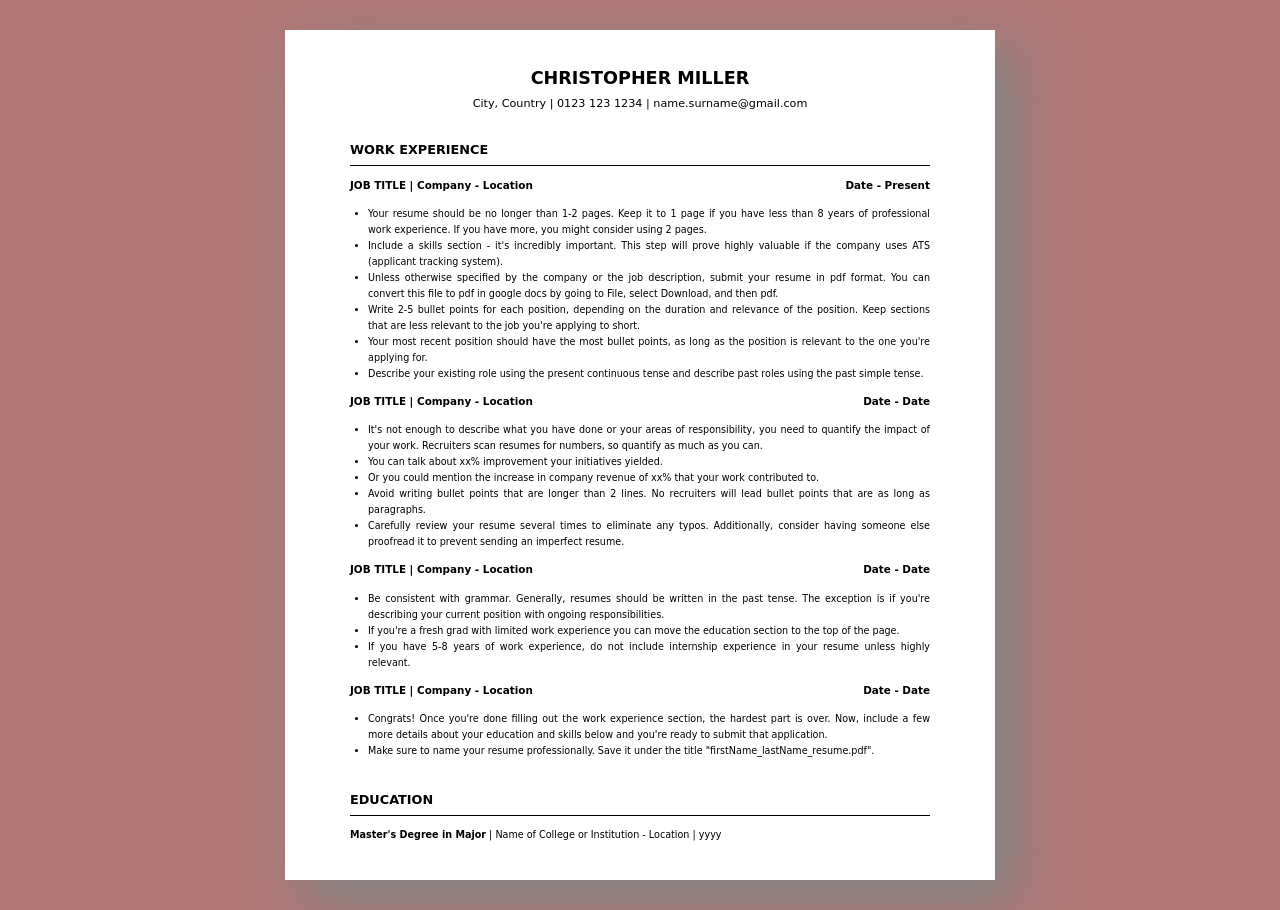
<file: cv.html>
<!doctype html>
<html lang="en">
    <head>
        <meta charset="UTF-8" />
        <meta name="viewport" content="width=device-width, initial-scale=1.0" />
        <title>CV Page</title>
        <link rel="stylesheet" href="./css/reset.css" />
        <link rel="stylesheet" href="./css/styles.css" />
    </head>
    <body>
        <div class="cv-container">
            <div class="cv-wrapper">
                <div class="cv-header">
                    <h1>Christopher Miller</h1>
                    <p>
                        City, Country | 0123 123 1234 | name.surname@gmail.com
                    </p>
                </div>
                <div class="category">
                    <h2>Work Experience</h2>
                    <section>
                        <div class="job-title">
                            <strong
                                ><span class="job">Job Title</span> | Company -
                                Location</strong
                            >
                            <strong>Date - Present</strong>
                        </div>
                        <ul>
                            <li>
                                Your resume should be no longer than 1-2 pages.
                                Keep it to 1 page if you have less than 8 years
                                of professional work experience. If you have
                                more, you might consider using 2 pages.
                            </li>
                            <li>
                                Include a skills section - it's incredibly
                                important. This step will prove highly valuable
                                if the company uses ATS (applicant tracking
                                system).
                            </li>
                            <li>
                                Unless otherwise specified by the company or the
                                job description, submit your resume in pdf
                                format. You can convert this file to pdf in
                                google docs by going to File, select Download,
                                and then pdf.
                            </li>
                            <li>
                                Write 2-5 bullet points for each position,
                                depending on the duration and relevance of the
                                position. Keep sections that are less relevant
                                to the job you're applying to short.
                            </li>
                            <li>
                                Your most recent position should have the most
                                bullet points, as long as the position is
                                relevant to the one you're applying for.
                            </li>
                            <li>
                                Describe your existing role using the present
                                continuous tense and describe past roles using
                                the past simple tense.
                            </li>
                        </ul>
                    </section>

                    <section>
                        <div class="job-title">
                            <strong
                                ><span class="job">Job Title</span> | Company -
                                Location</strong
                            >
                            <strong>Date - Date</strong>
                        </div>
                        <ul>
                            <li>
                                It's not enough to describe what you have done
                                or your areas of responsibility, you need to
                                quantify the impact of your work. Recruiters
                                scan resumes for numbers, so quantify as much as
                                you can.
                            </li>
                            <li>
                                You can talk about xx% improvement your
                                initiatives yielded.
                            </li>
                            <li>
                                Or you could mention the increase in company
                                revenue of xx% that your work contributed to.
                            </li>
                            <li>
                                Avoid writing bullet points that are longer than
                                2 lines. No recruiters will lead bullet points
                                that are as long as paragraphs.
                            </li>
                            <li>
                                Carefully review your resume several times to
                                eliminate any typos. Additionally, consider
                                having someone else proofread it to prevent
                                sending an imperfect resume.
                            </li>
                        </ul>
                    </section>

                    <section>
                        <div class="job-title">
                            <strong
                                ><span class="job">Job Title</span> | Company -
                                Location</strong
                            >
                            <strong>Date - Date</strong>
                        </div>
                        <ul>
                            <li>
                                Be consistent with grammar. Generally, resumes
                                should be written in the past tense. The
                                exception is if you're describing your current
                                position with ongoing responsibilities.
                            </li>
                            <li>
                                If you're a fresh grad with limited work
                                experience you can move the education section to
                                the top of the page.
                            </li>
                            <li>
                                If you have 5-8 years of work experience, do not
                                include internship experience in your resume
                                unless highly relevant.
                            </li>
                        </ul>
                    </section>

                    <section>
                        <div class="job-title">
                            <strong
                                ><span class="job">Job Title</span> | Company -
                                Location</strong
                            >
                            <strong>Date - Date</strong>
                        </div>
                        <ul>
                            <li>
                                Congrats! Once you're done filling out the work
                                experience section, the hardest part is over.
                                Now, include a few more details about your
                                education and skills below and you're ready to
                                submit that application.
                            </li>
                            <li>
                                Make sure to name your resume professionally.
                                Save it under the title
                                "firstName_lastName_resume.pdf".
                            </li>
                        </ul>
                    </section>
                </div>
                <div class="category">
                    <h2>Education</h2>
                    <div class="degree">
                        <p>
                            <strong>Master's Degree in Major</strong> | Name of
                            College or Institution - Location | <i>yyyy</i>
                        </p>
                    </div>
                </div>
            </div>
        </div>
    </body>
</html>
</file>
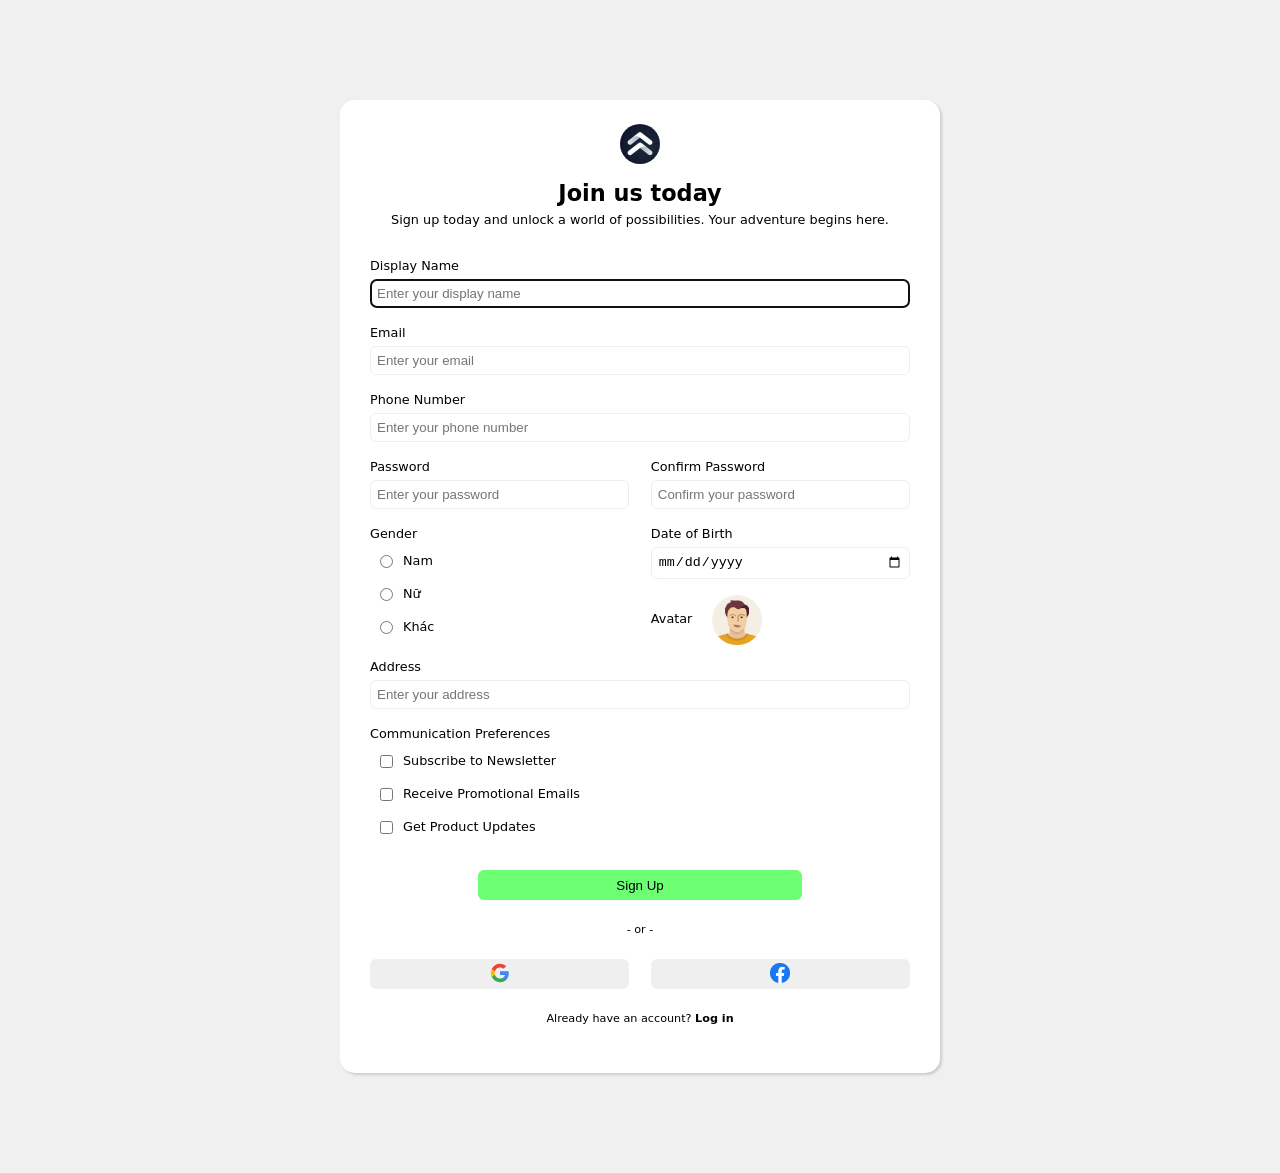
<file: form.html>
<!doctype html>
<html lang="en">
    <head>
        <meta charset="UTF-8" />
        <meta name="viewport" content="width=device-width, initial-scale=1.0" />
        <title>Register</title>

        <link rel="stylesheet" href="./css/reset.css" />
        <link rel="stylesheet" href="./css/styles.css" />
    </head>
    <body>
        <div class="reg-container">
            <div class="reg-wrapper">
                <div class="reg-header">
                    <img src="./img/img-logo.webp" alt="Logo" />
                    <h1>Join us today</h1>
                    <p>
                        Sign up today and unlock a world of possibilities. Your
                        adventure begins here.
                    </p>
                </div>
                <div class="reg-form">
                    <form
                        enctype="multipart/form-data"
                        autocomplete="off"
                        action="https://api-gateway.fullstack.edu.vn/action_page.php"
                    >
                        <div class="form-group">
                            <label>
                                Display Name
                                <input
                                    type="text"
                                    placeholder="Enter your display name"
                                    name="display-name"
                                    spellcheck="false"
                                    required
                                    autofocus
                                />
                            </label>
                        </div>
                        <div class="form-group">
                            <label>
                                Email
                                <input
                                    type="email"
                                    placeholder="Enter your email"
                                    name="email"
                                    spellcheck="false"
                                    required
                                />
                            </label>
                        </div>
                        <div class="form-group">
                            <label>
                                Phone Number
                                <input
                                    type="tel"
                                    placeholder="Enter your phone number"
                                    name="phone"
                                    spellcheck="false"
                                    required
                                />
                            </label>
                        </div>
                        <div class="form-group">
                            <div class="form-row">
                                <div class="form-col">
                                    <label>
                                        Password
                                        <input
                                            type="password"
                                            placeholder="Enter your password"
                                            name="password"
                                            required
                                        />
                                    </label>
                                </div>
                                <div class="form-col">
                                    <label>
                                        Confirm Password
                                        <input
                                            type="password"
                                            placeholder="Confirm your password"
                                            name="confirm-password"
                                            required
                                        />
                                    </label>
                                </div>
                            </div>
                        </div>
                        <div class="form-group">
                            <div class="form-row">
                                <div class="form-col gender">
                                    <label>Gender</label>
                                    <div class="gender-item option-item">
                                        <input
                                            id="male"
                                            type="radio"
                                            name="gender"
                                            value="male"
                                            required
                                        />
                                        <label for="male">Nam</label>
                                    </div>
                                    <div class="gender-item option-item">
                                        <input
                                            id="female"
                                            type="radio"
                                            name="gender"
                                            value="female"
                                        />
                                        <label for="female">Nữ</label>
                                    </div>
                                    <div class="gender-item option-item">
                                        <input
                                            id="other"
                                            type="radio"
                                            name="gender"
                                            value="other"
                                        />
                                        <label for="other">Khác</label>
                                    </div>
                                </div>
                                <div class="form-col">
                                    <label>
                                        Date of Birth
                                        <input type="date" name="birthday" />
                                    </label>
                                    <label class="avatar">
                                        Avatar
                                        <img
                                            src="./img/img-avatar-placeholder.png"
                                            alt="avatar"
                                        />
                                        <input
                                            type="file"
                                            name="avatar"
                                            hidden
                                            accept="image/*"
                                        />
                                    </label>
                                </div>
                            </div>
                        </div>
                        <div class="form-group">
                            <label>
                                Address
                                <input
                                    type="text"
                                    placeholder="Enter your address"
                                    name="address"
                                    spellcheck="false"
                                />
                            </label>
                        </div>
                        <div class="form-group">
                            <label>Communication Preferences</label>
                            <div class="preferences-item option-item">
                                <input
                                    type="checkbox"
                                    name="subscribe-to-newsletter"
                                    id="subscribe-to-newsletter"
                                    value="true"
                                />
                                <label for="subscribe-to-newsletter">
                                    Subscribe to Newsletter
                                </label>
                            </div>
                            <div class="preferences-item option-item">
                                <input
                                    type="checkbox"
                                    name="receive-promotional-emails"
                                    id="receive-promotional-emails"
                                    value="true"
                                />
                                <label for="receive-promotional-emails">
                                    Receive Promotional Emails
                                </label>
                            </div>
                            <div class="preferences-item option-item">
                                <input
                                    type="checkbox"
                                    name="get-product-updates"
                                    id="get-product-updates"
                                    value="true"
                                />
                                <label for="get-product-updates">
                                    Get Product Updates
                                </label>
                            </div>
                        </div>
                        <div class="form-group submit">
                            <button class="submit-btn btn" type="submit">
                                Sign Up
                            </button>
                            <p>- or -</p>
                            <div class="form-row">
                                <div class="form-col">
                                    <button class="login-w-social btn">
                                        <img
                                            src="./img/img-google-logo.svg"
                                            alt=""
                                        />
                                    </button>
                                </div>
                                <div class="form-col">
                                    <button class="login-w-social btn">
                                        <img
                                            src="./img/img-facebook-logo.png"
                                            alt=""
                                        />
                                    </button>
                                </div>
                            </div>
                            <div class="login">
                                <p>
                                    Already have an account?
                                    <a href="#!"><strong>Log in</strong></a>
                                </p>
                            </div>
                        </div>
                    </form>
                </div>
            </div>
        </div>
    </body>
</html>
</file>
<file: css/styles.css>
* {
    box-sizing: border-box;
}

html {
    font-size: 16px;
}

body {
    font-family:
        system-ui,
        -apple-system,
        BlinkMacSystemFont,
        "Segoe UI",
        Roboto,
        Oxygen,
        Ubuntu,
        Cantarell,
        "Open Sans",
        "Helvetica Neue",
        sans-serif;
}

h1,
h2,
h3,
h4,
h5,
h6,
strong,
b {
    font-weight: bold;
}

/* ======== CV CSS ======== */

.cv-container {
    background-color: #b07774;
    padding: 30px 0;
}

.cv-wrapper {
    margin: 0 auto;
    padding: 40px 65px;
    background-color: #fff;
    max-width: 710px;
    box-shadow: 20px 20px 50px 5px #858585;
}

.cv-header {
    text-align: center;
}

.cv-header h1 {
    font-size: 1.1em;
    text-transform: uppercase;
    font-weight: bold;
}

.cv-header p {
    font-size: 0.7em;
    margin-top: 10px;
}

.category {
    margin-top: 35px;
}

.category h2 {
    font-size: 0.8em;
    padding-bottom: 8px;
    border-bottom: 1.2px solid #000;
    text-transform: uppercase;
}

.category ul {
    margin-top: 16px;
    padding-left: 18px;
    list-style: disc;
}

.category li {
    font-size: 0.6em;
    line-height: 16px;
    text-align: justify;
    text-justify: inter-word;
}

.job-title {
    margin-top: 14px;
    font-size: 0.65em;
    display: flex;
    justify-content: space-between;
}

.job {
    text-transform: uppercase;
}

.degree p {
    font-size: 0.6em;
    margin-top: 14px;
}

/* ======== FORM CSS ======== */
.reg-container {
    background: #f0f0f0;
    padding: 100px 0;
}
.reg-wrapper {
    max-width: 600px;
    margin: 0 auto;
    padding: 24px 30px;
    background: #fff;
    border-radius: 15px;
    box-shadow: rgba(0, 0, 0, 0.15) 1.95px 1.95px 2.6px;
}

.reg-header {
    text-align: center;
}

.reg-header img {
    width: 40px;
    border-radius: 50%;
}

.reg-header h1 {
    font-size: 1.4em;
    margin: 15px 0 10px;
}

.reg-header p {
    font-size: 0.8em;
    font-weight: 100;
}

.reg-form {
    margin-top: 30px;
}

.reg-form label {
    font-size: 0.8em;
    font-weight: 300;
}

.reg-form input {
    margin: 6px 0;
    width: 100%;
    padding: 6px;
    border: 1px solid #eee;
    border-radius: 6px;
}

.form-group {
    margin-top: 10px;
}

.form-row {
    display: flex;
    justify-content: space-between;
}

.form-col {
    width: 48%;
}

.option-item {
    margin: 8px 0;
    display: flex;
    align-items: center;
}
.option-item input {
    width: auto;
    margin-left: 10px;
    margin-right: 10px;
}

.avatar {
    display: flex;
    align-items: center;
    margin-top: 10px;
}

.avatar img {
    width: 50px;
    margin-left: 20px;
}

.submit {
    margin-top: 30px;
}

.btn {
    transition: 0.6s;
}

.btn:hover {
    cursor: pointer;
    box-shadow: rgba(0, 0, 0, 0.15) 1.95px 1.95px 2.6px;
}

.submit-btn {
    width: 60%;
    height: 30px;
    padding: 6px;
    margin: 0 auto;
    display: block;
    border-radius: 6px;
    border: 0;
    background: #6cff74;
}

.submit p {
    margin: 24px 0;
    font-size: 0.7em;
    font-weight: 100;
    text-align: center;
}

.login-w-social {
    width: 100%;
    padding: 3px 0;
    height: 30px;
    border-width: 0;
    border-radius: 6px;
}

.login-w-social img {
    width: 20px;
}

.login a {
    text-decoration: none;
    color: inherit;
}

.login a:hover {
    color: #6cff74;
}

/* ======== MENU CSS ======== */
.nav {
    background: #3f5cca;
    text-align: center;
    font-size: 0;
}

.nav-items .item {
    display: inline-block;
    padding: 32px;
    font-weight: 700;
    font-size: 16px;
}

.nav-items .item a {
    text-decoration: none;
    color: #fff;
}

.nav-items .item.active,
.nav-items .item:hover {
    background: #fff;
}

.nav-items .item.active a,
.nav-items .item:hover a {
    color: #000;
}

.nav-items .item,
.nav-items .item.active {
    transition: 0.5s;
}
</file>
